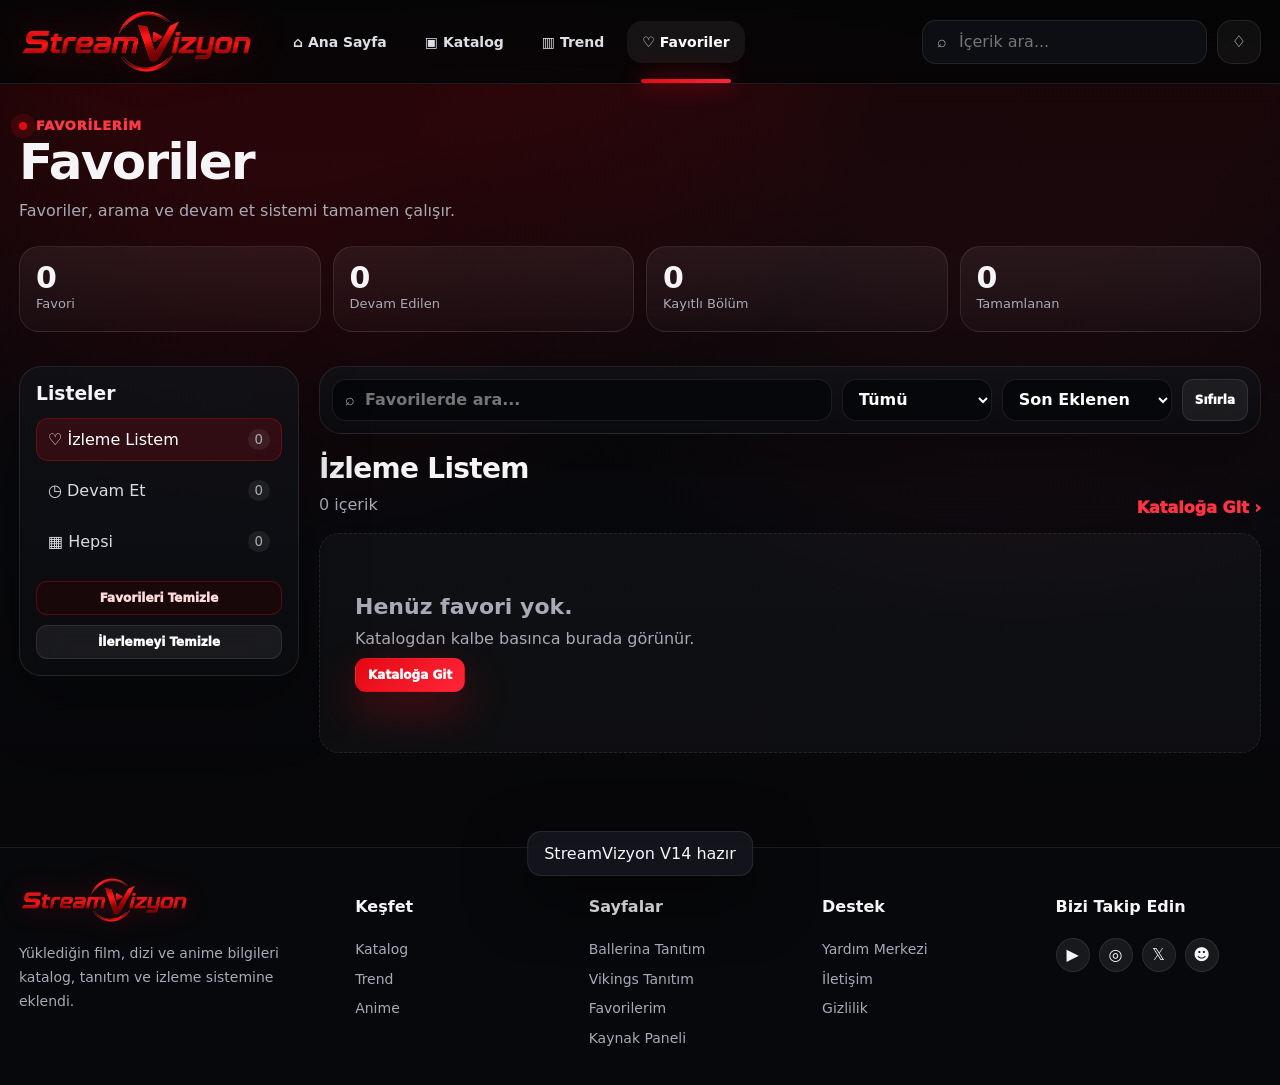
<file: favoriler.html>
<!DOCTYPE html>
<html lang="tr">
<head>
<meta charset="UTF-8" />
<meta name="viewport" content="width=device-width, initial-scale=1.0" />
<title>Favoriler - StreamVizyon</title>
<link rel="icon" href="assets/streamvizyon-icon.png" />
<link rel="stylesheet" href="css/style.css" />
<script src="js/data.js" defer></script>
<script src="js/app.js" defer></script>
</head>
<body data-page="favorites">
<header class="header">
  <div class="shell nav">
    <a href="index.html"><img class="logo" src="assets/streamvizyon-logo.png" alt="StreamVizyon"></a>
    <nav class="menu">
      <a data-page="home" href="index.html">⌂ Ana Sayfa</a>
      <a data-page="catalog" href="katalog.html">▣ Katalog</a>
      <a data-page="trend" href="trend.html">▥ Trend</a>
      <a data-page="favorites" href="favoriler.html">♡ Favoriler</a>
    </nav>
    <div class="nav-right">
      <label class="top-search">⌕ <input id="topSearch" placeholder="İçerik ara..."></label>
      <button class="icon-btn">♢</button>
    </div>
  </div>
</header>
<main id="app"></main>
<footer class="footer">
  <div class="shell footer-grid">
    <div><img class="footer-logo" src="assets/streamvizyon-logo.png" alt="StreamVizyon"><p>Yüklediğin film, dizi ve anime bilgileri katalog, tanıtım ve izleme sistemine eklendi.</p></div>
    <div><h4>Keşfet</h4><a href="katalog.html">Katalog</a><a href="trend.html">Trend</a><a href="katalog.html?genre=Anime">Anime</a></div>
    <div><h4>Sayfalar</h4><a href="detay.html?id=ballerina-2025">Ballerina Tanıtım</a><a href="detay.html?id=vikings">Vikings Tanıtım</a><a href="favoriler.html">Favorilerim</a><a href="kaynak-panel.html">Kaynak Paneli</a></div>
    <div><h4>Destek</h4><a href="#">Yardım Merkezi</a><a href="#">İletişim</a><a href="#">Gizlilik</a></div>
    <div><h4>Bizi Takip Edin</h4><div class="socials"><span>▶</span><span>◎</span><span>𝕏</span><span>☻</span></div></div>
  </div>
</footer>
<div class="toast" id="toast">Hazır</div>
</body>
</html>
</file>
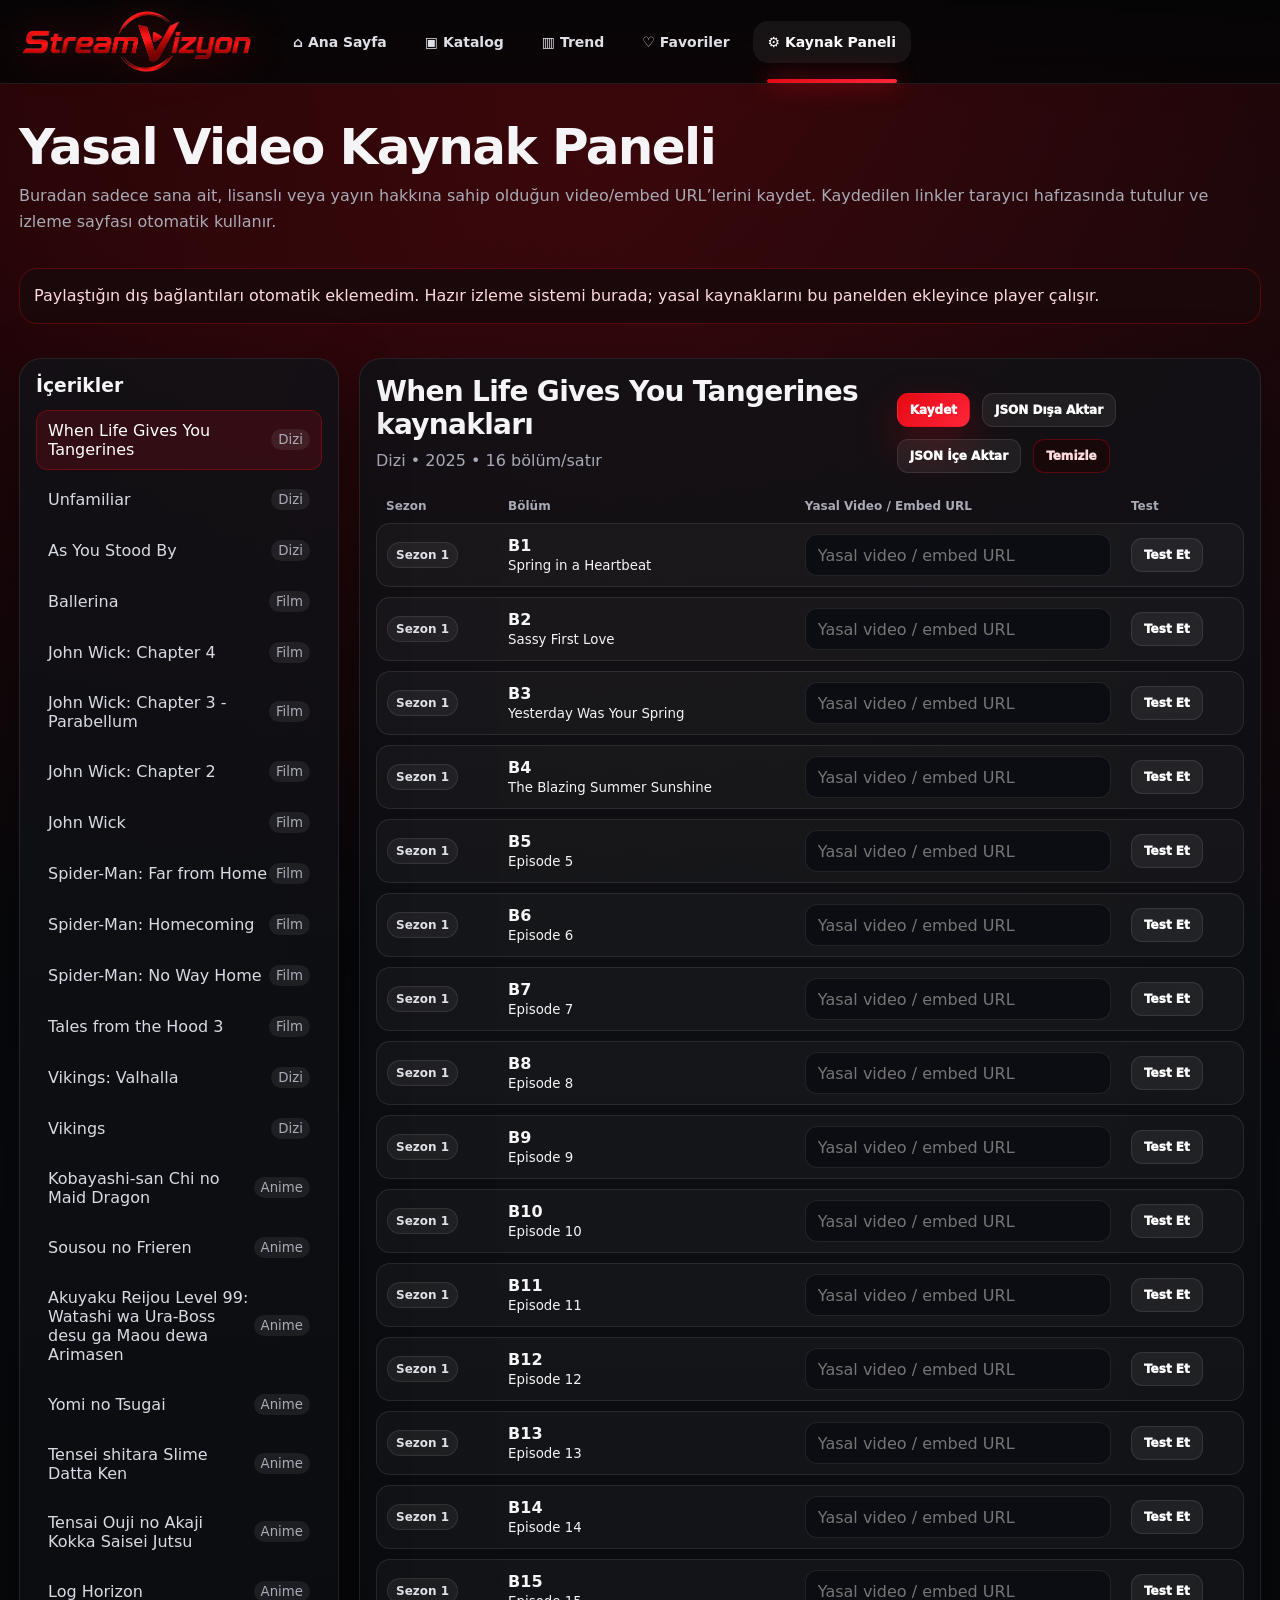
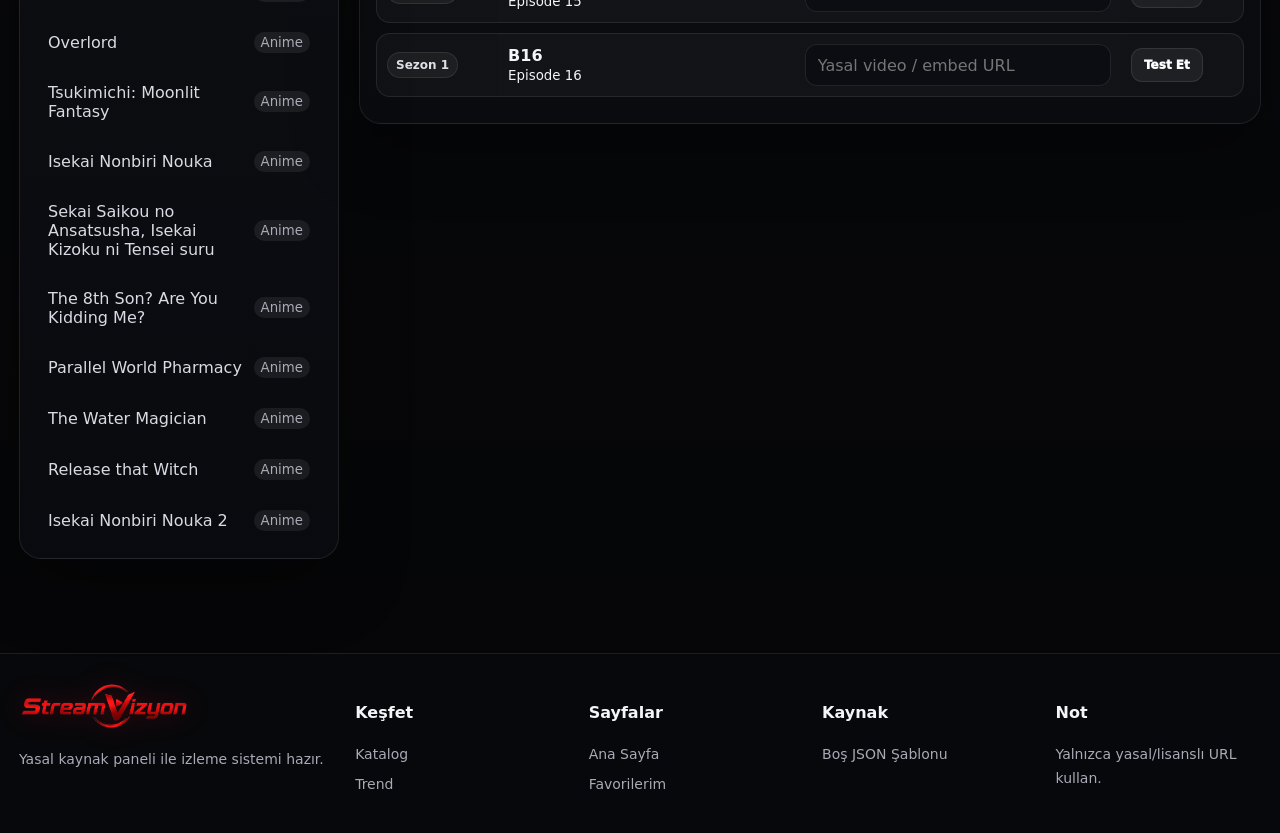
<file: kaynak-panel.html>
<!DOCTYPE html>
<html lang="tr">
<head>
<meta charset="UTF-8" />
<meta name="viewport" content="width=device-width, initial-scale=1.0" />
<title>Yasal Video Kaynak Paneli - StreamVizyon</title>
<link rel="icon" href="assets/streamvizyon-icon.png" />
<link rel="stylesheet" href="css/style.css" />
<script src="js/data.js" defer></script>
<script src="js/source-panel.js" defer></script>
</head>
<body data-page="source">
<header class="header">
  <div class="shell nav">
    <a href="index.html"><img class="logo" src="assets/streamvizyon-logo.png" alt="StreamVizyon"></a>
    <nav class="menu">
      <a data-page="home" href="index.html">⌂ Ana Sayfa</a>
      <a data-page="catalog" href="katalog.html">▣ Katalog</a>
      <a data-page="trend" href="trend.html">▥ Trend</a>
      <a data-page="favorites" href="favoriler.html">♡ Favoriler</a>
      <a class="active" href="kaynak-panel.html">⚙ Kaynak Paneli</a>
    </nav>
  </div>
</header>

<main class="shell page">
  <h1 class="page-title">Yasal Video Kaynak Paneli</h1>
  <p class="section-sub">Buradan sadece sana ait, lisanslı veya yayın hakkına sahip olduğun video/embed URL’lerini kaydet. Kaydedilen linkler tarayıcı hafızasında tutulur ve izleme sayfası otomatik kullanır.</p>

  <div class="source-note section">
    Paylaştığın dış bağlantıları otomatik eklemedim. Hazır izleme sistemi burada; yasal kaynaklarını bu panelden ekleyince player çalışır.
  </div>

  <section class="source-layout section">
    <aside class="panel side">
      <h3>İçerikler</h3>
      <div class="side-list" id="contentList"></div>
    </aside>

    <div class="panel" style="padding:16px">
      <div class="section-head">
        <div>
          <h2 class="section-title" id="panelTitle">Kaynaklar</h2>
          <p class="section-sub" id="panelSub">Bölüm kaynakları</p>
        </div>
        <div class="actions" style="margin-top:0">
          <button class="btn btn-primary btn-small" id="saveBtn">Kaydet</button>
          <button class="btn btn-ghost btn-small" id="exportBtn">JSON Dışa Aktar</button>
          <label class="btn btn-ghost btn-small local-watch">JSON İçe Aktar<input id="importFile" type="file" accept="application/json,.json"></label>
          <button class="btn btn-danger btn-small" id="clearBtn">Temizle</button>
        </div>
      </div>

      <table class="source-table">
        <thead>
          <tr><th>Sezon</th><th>Bölüm</th><th>Yasal Video / Embed URL</th><th>Test</th></tr>
        </thead>
        <tbody id="sourceRows"></tbody>
      </table>
    </div>
  </section>
</main>

<footer class="footer">
  <div class="shell footer-grid">
    <div><img class="footer-logo" src="assets/streamvizyon-logo.png" alt="StreamVizyon"><p>Yasal kaynak paneli ile izleme sistemi hazır.</p></div>
    <div><h4>Keşfet</h4><a href="katalog.html">Katalog</a><a href="trend.html">Trend</a></div>
    <div><h4>Sayfalar</h4><a href="index.html">Ana Sayfa</a><a href="favoriler.html">Favorilerim</a></div>
    <div><h4>Kaynak</h4><a href="VIDEO_SOURCES_TEMPLATE.json">Boş JSON Şablonu</a></div>
    <div><h4>Not</h4><p>Yalnızca yasal/lisanslı URL kullan.</p></div>
  </div>
</footer>
<div class="toast" id="toast">Hazır</div>
</body>
</html>
</file>
<file: css/style.css>
:root{--bg:#050506;--card:#111217;--glass:#111217dd;--text:#f5f5f7;--muted:#a8aab6;--line:#ffffff17;--red:#e50914;--red2:#ff2538;--gold:#ffd166;--green:#35e47c;--nav:84px;--shadow:0 28px 90px #00000094}
*{box-sizing:border-box}html{scroll-behavior:smooth}body{margin:0;min-height:100vh;background:radial-gradient(circle at 22% -10%,#e5091429 0 18%,transparent 42%),radial-gradient(circle at 80% 0,#ff253815 0 18%,transparent 42%),linear-gradient(180deg,#030304,#08090d 48%,#050506);color:var(--text);font-family:Inter,ui-sans-serif,system-ui,-apple-system,BlinkMacSystemFont,"Segoe UI",Arial,sans-serif}body:before{content:"";position:fixed;inset:0;z-index:-2;pointer-events:none;background:linear-gradient(90deg,transparent 0 96%,#ffffff06 96%),linear-gradient(180deg,transparent 0 96%,#ffffff05 96%);background-size:42px 42px;opacity:.18;mask-image:radial-gradient(circle at center,#000 0 55%,transparent 84%)}a{color:inherit;text-decoration:none}button,input,select{font:inherit}.shell{width:min(1500px,calc(100% - 38px));margin:auto}.header{position:sticky;top:0;z-index:100;height:var(--nav);border-bottom:1px solid var(--line);background:linear-gradient(180deg,#050506f6,#050506dd);backdrop-filter:blur(22px)}.nav{height:100%;display:flex;align-items:center;gap:24px}.logo{width:235px;filter:drop-shadow(0 0 20px #e5091450);display:block}.menu{display:flex;gap:8px;align-items:center}.menu a{position:relative;padding:13px 15px;border-radius:15px;color:#dedfe6;font-size:14px;font-weight:800;display:flex;gap:8px;align-items:center;transition:.22s}.menu a:hover{background:#ffffff0d;color:#fff}.menu a.active{background:#ffffff10;color:#fff}.menu a.active:after{content:"";position:absolute;left:14px;right:14px;bottom:-20px;height:4px;border-radius:99px;background:linear-gradient(90deg,var(--red),var(--red2));box-shadow:0 0 22px #e50914}.nav-right{margin-left:auto;display:flex;align-items:center;gap:10px}.top-search{width:285px;height:44px;border:1px solid var(--line);background:#111217d0;border-radius:14px;display:flex;align-items:center;gap:10px;padding:0 14px;color:var(--muted)}.top-search input{background:transparent;border:0;outline:0;color:#fff;width:100%}.icon-btn{width:44px;height:44px;border:1px solid var(--line);background:#ffffff0b;color:#fff;border-radius:15px;display:grid;place-items:center;cursor:pointer;transition:.2s}.icon-btn:hover{background:#ffffff16;transform:translateY(-2px)}.btn{min-height:46px;padding:0 18px;border-radius:14px;border:1px solid transparent;color:#fff;font-weight:950;display:inline-flex;gap:10px;align-items:center;justify-content:center;cursor:pointer;transition:.22s}.btn:hover{transform:translateY(-2px);filter:brightness(1.08)}.btn-primary{background:linear-gradient(135deg,var(--red),var(--red2));box-shadow:0 18px 44px #e509144c}.btn-ghost{background:#ffffff10;border-color:var(--line);backdrop-filter:blur(12px)}.btn-danger{background:#19080a;border-color:#e5091450;color:#ffdadd}.btn-small{min-height:34px;padding:0 12px;border-radius:11px;font-size:12px}.hero{min-height:620px;position:relative;overflow:hidden;border-bottom:1px solid var(--line);isolation:isolate}.hero:before{content:"";position:absolute;inset:0;z-index:-3;background:linear-gradient(90deg,#050506 0,#050506f4 34%,#05050699 66%,#050506 100%),radial-gradient(circle at 74% 36%,var(--b,#e50914) 0 15%,transparent 45%),linear-gradient(135deg,var(--a,#26090b),#050506)}.hero-art{position:absolute;right:0;top:0;width:68%;height:100%;z-index:-2;opacity:.92;background-size:cover;background-position:center;clip-path:polygon(17% 0,100% 0,100% 100%,0 100%);box-shadow:inset 0 -170px 130px #050506}.hero-art:after{content:attr(data-glyph);position:absolute;right:12%;bottom:0;color:#ffffff18;font-size:230px;font-weight:1000;letter-spacing:-18px}.hero-content{min-height:620px;display:grid;grid-template-columns:minmax(0,740px) 1fr;gap:34px;align-items:center}.eyebrow{color:#ff3947;font-weight:1000;text-transform:uppercase;letter-spacing:.8px;font-size:13px;display:flex;gap:9px;align-items:center}.eyebrow:before{content:"";width:8px;height:8px;border-radius:50%;background:var(--red);box-shadow:0 0 0 8px #e5091428}.hero-title{font-size:clamp(48px,7vw,102px);line-height:.88;margin:15px 0 18px;letter-spacing:-3px;text-transform:uppercase}.hero-desc{max-width:660px;color:#d8d9e1;line-height:1.75;font-size:17px}.pills{display:flex;gap:9px;flex-wrap:wrap;margin-top:18px}.pill{border:1px solid var(--line);background:#ffffff0e;border-radius:999px;padding:8px 11px;color:#f0f1f5;font-size:12px;font-weight:800}.actions{display:flex;gap:12px;flex-wrap:wrap;margin-top:26px}.page{padding:34px 0 54px}.section{margin-top:34px}.section-head{display:flex;align-items:flex-end;justify-content:space-between;gap:14px;margin-bottom:16px}.section-title{font-size:28px;margin:0;letter-spacing:-.7px}.section-sub{color:var(--muted);margin:7px 0 0;line-height:1.6}.red-link{color:#ff3343;font-weight:950}.layout{display:grid;grid-template-columns:230px 1fr;gap:20px;align-items:start}.panel{border:1px solid var(--line);background:linear-gradient(180deg,#111217d8,#0b0c10d8);border-radius:22px;box-shadow:0 24px 70px #00000055}.side{padding:16px;position:sticky;top:calc(var(--nav) + 18px)}.side h3{margin:0 0 14px}.side-list{display:grid;gap:8px}.side-btn,.side-item{border:1px solid transparent;background:transparent;color:#d9dbe4;padding:10px 11px;border-radius:12px;display:flex;justify-content:space-between;align-items:center;cursor:pointer;text-align:left}.side-btn:hover,.side-btn.active,.side-item:hover,.side-item.active{background:#e5091428;border-color:#e5091455;color:#fff}.side-btn small,.side-item small{color:#a9abb7;background:#ffffff12;border-radius:99px;padding:3px 7px}.card-grid{display:grid;grid-template-columns:repeat(5,minmax(0,1fr));gap:16px}.card-grid.catalog{grid-template-columns:repeat(6,minmax(0,1fr))}.card{position:relative;overflow:hidden;min-height:344px;border:1px solid var(--line);border-radius:18px;background:var(--card);box-shadow:0 17px 50px #00000062;transition:.24s;animation:cardIn .42s both}@keyframes cardIn{from{opacity:0;transform:translateY(18px) scale(.985)}to{opacity:1;transform:none}}.card:hover{transform:translateY(-7px);border-color:#e5091468;box-shadow:0 24px 80px #00000088,0 0 52px #e5091422}.poster{height:242px;position:relative;overflow:hidden;background-size:cover;background-position:center}.poster:before{content:"";position:absolute;inset:0;background:linear-gradient(180deg,transparent 0 47%,#000000dc 100%),repeating-linear-gradient(135deg,transparent 0 18px,#ffffff0a 19px 20px)}.poster:after{content:attr(data-glyph);position:absolute;right:10px;bottom:-10px;color:#ffffff1d;font-size:92px;font-weight:1000;letter-spacing:-8px}.badge{position:absolute;z-index:4;top:10px;left:10px;background:linear-gradient(135deg,var(--red),var(--red2));color:#fff;border-radius:9px;padding:6px 8px;font-size:11px;font-weight:950;box-shadow:0 10px 25px #e5091448}.fav{position:absolute;z-index:5;top:10px;right:10px;width:36px;height:36px;border-radius:12px;border:1px solid var(--line);background:#0008;color:#fff;display:grid;place-items:center;cursor:pointer}.fav.active{background:linear-gradient(135deg,var(--red),#ff6570);box-shadow:0 0 28px #e509146c}.play{position:absolute;z-index:5;left:50%;top:50%;transform:translate(-50%,-50%) scale(.82);opacity:0;width:58px;height:58px;border-radius:50%;background:linear-gradient(135deg,var(--red),var(--red2));border:1px solid #ffffff30;color:#fff;display:grid;place-items:center;font-weight:1000;transition:.22s;box-shadow:0 18px 50px #000}.card:hover .play{opacity:1;transform:translate(-50%,-50%) scale(1)}.card-body{padding:13px}.card-title{display:flex;justify-content:space-between;gap:8px;align-items:flex-start}.card-title b{text-transform:uppercase;letter-spacing:.2px;font-size:15px;line-height:1.2}.rate{color:#ff3544;font-weight:1000;white-space:nowrap;font-size:13px}.card-meta{margin-top:8px;color:#c8cad4;font-size:13px}.card-desc{color:#9fa2ae;font-size:12px;line-height:1.5;margin:8px 0 0;display:-webkit-box;-webkit-line-clamp:2;-webkit-box-orient:vertical;overflow:hidden}.wide-row{display:grid;grid-template-columns:repeat(5,minmax(0,1fr));gap:14px}.continue{min-height:148px}.continue .poster{height:100px}.continue .play{opacity:1;width:46px;height:46px;background:#0009;border-color:#ffffff4c}.progress{position:absolute;left:0;right:0;bottom:0;height:5px;background:#ffffff22}.progress span{display:block;height:100%;width:var(--p);background:linear-gradient(90deg,var(--red),var(--red2))}.page-title{font-size:50px;margin:0;letter-spacing:-1.6px}.big-search{height:66px;border:1px solid var(--line);background:#15161ed8;border-radius:999px;margin-top:22px;display:flex;align-items:center;gap:14px;padding:0 24px;color:var(--muted)}.big-search input{width:100%;background:transparent;border:0;outline:0;color:#fff;font-size:17px}.filterbar{display:flex;gap:12px;align-items:center;flex-wrap:wrap;padding:14px;margin-top:20px}.filterbar select{height:46px;border-radius:13px;background:#111217;color:#fff;border:1px solid var(--line);padding:0 12px}.empty{grid-column:1/-1;border:1px dashed var(--line);background:#ffffff08;border-radius:20px;padding:35px;text-align:center;color:var(--muted)}.rank-grid{display:grid;grid-template-columns:1.35fr repeat(4,1fr);gap:14px}.rank-num{position:absolute;z-index:7;top:12px;left:12px;width:46px;height:46px;border-radius:14px;background:linear-gradient(135deg,var(--red),var(--red2));display:grid;place-items:center;font-size:24px;font-weight:1000;box-shadow:0 12px 30px #e5091458}.top10{columns:2;column-gap:22px;margin:0;padding:0;list-style:none}.top10 li{break-inside:avoid;display:flex;justify-content:space-between;gap:8px;padding:9px 0;border-bottom:1px solid #ffffff0b}.top10 em{color:#ff3544;font-style:normal;font-weight:1000}.detail-hero{position:relative;min-height:570px;overflow:hidden;border-bottom:1px solid var(--line);isolation:isolate}.detail-hero:before{content:"";position:absolute;inset:0;z-index:-3;background:linear-gradient(90deg,#050506 0,#050506f5 40%,#05050695 70%,#050506),radial-gradient(circle at 78% 34%,#e50914 0 17%,transparent 47%),linear-gradient(135deg,#1d0809,#050506)}.detail-bg{position:absolute;right:0;top:0;width:65%;height:100%;z-index:-2;background-size:cover;background-position:center;clip-path:polygon(18% 0,100% 0,100% 100%,0 100%);opacity:.9;box-shadow:inset 0 -170px 150px #050506}.detail-content{min-height:570px;display:grid;grid-template-columns:minmax(0,760px) 350px;gap:34px;align-items:center}.breadcrumb{color:var(--muted);display:flex;gap:8px;flex-wrap:wrap;margin-bottom:18px;font-size:14px}.breadcrumb a{color:#fff}.detail-title{font-size:clamp(46px,6vw,92px);line-height:.9;margin:12px 0 16px;letter-spacing:-2.8px;text-transform:uppercase}.detail-desc{max-width:680px;color:#d9dae2;line-height:1.75;font-size:17px}.detail-poster{min-height:425px;border:1px solid var(--line);border-radius:30px;background-size:cover;background-position:center;box-shadow:var(--shadow),0 0 65px #e5091428;position:relative;overflow:hidden}.detail-poster:before{content:"";position:absolute;inset:0;background:linear-gradient(180deg,transparent 0 54%,#000d),repeating-linear-gradient(135deg,transparent 0 20px,#ffffff0a 21px 22px)}.detail-poster:after{content:attr(data-glyph);position:absolute;right:15px;bottom:-14px;color:#ffffff20;font-size:150px;font-weight:1000;letter-spacing:-12px}.detail-grid{display:grid;grid-template-columns:1fr 360px;gap:20px;align-items:start}.info-grid{display:grid;grid-template-columns:repeat(2,1fr);gap:12px}.info{border:1px solid var(--line);background:#ffffff09;border-radius:16px;padding:13px}.info small{display:block;color:var(--muted);margin-bottom:5px}.episode-list{display:grid;gap:10px}.episode{display:grid;grid-template-columns:92px 1fr auto;align-items:center;gap:12px;border:1px solid var(--line);background:#ffffff08;padding:10px;border-radius:16px;transition:.2s}.episode:hover,.episode.active{background:#e509141d;border-color:#e5091465;transform:translateY(-2px)}.ep-thumb{height:58px;border-radius:12px;background-size:cover;background-position:center;position:relative}.ep-thumb:after{content:"▶";position:absolute;inset:0;display:grid;place-items:center;background:#0007}.episode small{color:var(--muted)}.watch-page{padding:24px 0 50px}.watch-layout{display:grid;grid-template-columns:1fr 365px;gap:20px;align-items:start}.watch-layout.theater{grid-template-columns:1fr}.watch-layout.theater .watch-side{display:none}.watch-player{overflow:hidden}.watch-video,.watch-frame{display:block;width:100%;aspect-ratio:16/9;background:#000;border:0;max-height:72vh}.source-warning{display:none;padding:26px;border-bottom:1px solid var(--line);background:#18080a;color:#ffdadd;line-height:1.7}.watch-controls{display:flex;gap:10px;flex-wrap:wrap;padding:14px;border-top:1px solid var(--line);background:#0b0c10}.watch-controls select{height:38px;border:1px solid var(--line);background:#111217;color:#fff;border-radius:12px;padding:0 10px}.watch-info{padding:16px}.watch-info h1{margin:0;font-size:31px;letter-spacing:-.8px}.watch-info p{color:var(--muted);line-height:1.6}.line-progress{height:7px;background:#ffffff18;border-radius:999px;overflow:hidden;margin-top:12px}.line-progress span{display:block;height:100%;width:0%;background:linear-gradient(90deg,var(--red),var(--red2))}.watch-side{padding:16px;position:sticky;top:calc(var(--nav) + 18px)}.local-watch{position:relative;overflow:hidden}.local-watch input{position:absolute;inset:0;opacity:0;cursor:pointer}.footer{margin-top:40px;border-top:1px solid var(--line);background:#08090dcc;padding:28px 0}.footer-grid{display:grid;grid-template-columns:1.5fr repeat(4,1fr);gap:28px}.footer-logo{width:170px;filter:drop-shadow(0 0 12px #e509144a)}.footer p,.footer a{color:var(--muted);line-height:1.7;font-size:14px}.footer a{display:block;margin:6px 0}.socials{display:flex;gap:9px}.socials span{width:34px;height:34px;border:1px solid var(--line);background:#ffffff12;border-radius:50%;display:grid;place-items:center}.toast{position:fixed;left:50%;bottom:24px;z-index:500;transform:translateX(-50%) translateY(24px);opacity:0;border:1px solid var(--line);background:#15161df0;padding:12px 16px;border-radius:14px;box-shadow:0 20px 60px #0008;transition:.25s}.toast.show{opacity:1;transform:translateX(-50%) translateY(0)}
@media(max-width:1200px){.card-grid,.card-grid.catalog{grid-template-columns:repeat(4,1fr)}.rank-grid{grid-template-columns:repeat(3,1fr)}.top-search{display:none}}@media(max-width:900px){:root{--nav:auto}.header{height:auto;position:relative}.nav{padding:14px 0;flex-direction:column;align-items:flex-start}.menu{width:100%;overflow:auto}.nav-right{margin-left:0}.layout,.detail-grid,.watch-layout,.detail-content{grid-template-columns:1fr}.side,.watch-side{position:relative;top:auto}.detail-poster{display:none}.card-grid,.card-grid.catalog,.wide-row{grid-template-columns:repeat(3,1fr)}.footer-grid{grid-template-columns:1fr 1fr}}@media(max-width:650px){.shell{width:calc(100% - 24px)}.logo{width:190px}.hero-title{font-size:52px}.card-grid,.card-grid.catalog,.wide-row,.rank-grid{grid-template-columns:repeat(2,1fr)}.poster{height:220px}.footer-grid{grid-template-columns:1fr}.episode{grid-template-columns:74px 1fr}.episode .rate{grid-column:2}.info-grid{grid-template-columns:1fr}}@media(max-width:430px){.card-grid,.card-grid.catalog,.wide-row,.rank-grid{grid-template-columns:1fr}}


/* === V5 YASAL KAYNAK PANELİ === */
.source-layout{
  display:grid;
  grid-template-columns:320px minmax(0,1fr);
  gap:20px;
  align-items:start;
}
.source-table{
  width:100%;
  border-collapse:separate;
  border-spacing:0 10px;
}
.source-table th{
  text-align:left;
  color:var(--muted);
  font-size:12px;
  padding:0 10px;
}
.source-table td{
  background:#ffffff08;
  border-top:1px solid var(--line);
  border-bottom:1px solid var(--line);
  padding:10px;
}
.source-table td:first-child{
  border-left:1px solid var(--line);
  border-radius:14px 0 0 14px;
}
.source-table td:last-child{
  border-right:1px solid var(--line);
  border-radius:0 14px 14px 0;
}
.source-input{
  width:100%;
  min-height:42px;
  border-radius:12px;
  border:1px solid var(--line);
  background:#0c0d12;
  color:#fff;
  padding:0 12px;
  outline:none;
}
.source-input:focus{
  border-color:#e5091468;
  box-shadow:0 0 0 4px #e5091422;
}
.source-note{
  border:1px solid #e5091450;
  background:#1a080a;
  color:#ffdadd;
  border-radius:18px;
  padding:14px;
  line-height:1.6;
}
.source-badge{
  display:inline-flex;
  align-items:center;
  border:1px solid var(--line);
  border-radius:999px;
  padding:5px 8px;
  color:#dfe1e8;
  background:#ffffff0d;
  font-size:12px;
  font-weight:800;
}
@media(max-width:900px){
  .source-layout{grid-template-columns:1fr}
  .source-table{display:block;overflow:auto}
}


/* === V7 TÜM KAYNAKLAR GÖRÜNÜR BUTONLAR === */
.source-buttons{
  display:flex;
  flex-wrap:wrap;
  gap:10px;
  padding:14px;
  background:#090a0e;
  border-top:1px solid var(--line);
}
.source-button{
  min-height:38px;
  border-radius:12px;
  border:1px solid var(--line);
  background:#ffffff0e;
  color:#fff;
  padding:0 12px;
  font-weight:850;
  cursor:pointer;
}
.source-button:hover{
  border-color:#e5091468;
  background:#e5091423;
}
.source-button.active{
  background:linear-gradient(135deg,var(--red),var(--red2));
  border-color:#ffffff30;
  box-shadow:0 12px 30px #e509143a;
}
.source-mini-note{
  color:var(--muted);
  font-size:12px;
  line-height:38px;
}


/* === V13 FAVORILER GUNCEL === */
.fav-page .layout{align-items:start}
.fav-stats{
  display:grid;
  grid-template-columns:repeat(4,minmax(0,1fr));
  gap:12px;
  margin-top:22px;
}
.fav-stat{
  min-height:86px;
  border:1px solid var(--line);
  border-radius:20px;
  background:linear-gradient(180deg,#ffffff10,#ffffff06);
  padding:16px;
  box-shadow:var(--shadow2);
}
.fav-stat b{
  display:block;
  font-size:30px;
  line-height:1;
}
.fav-stat span{
  color:var(--muted);
  font-size:13px;
}
.fav-layout{
  grid-template-columns:280px 1fr;
}
.fav-side{
  position:sticky;
  top:92px;
}
.fav-side-actions{
  display:flex;
  flex-direction:column;
  gap:10px;
  margin-top:18px;
}
.fav-main{
  min-width:0;
}
.fav-toolbar{
  display:grid;
  grid-template-columns:1fr 150px 170px auto;
  gap:10px;
  padding:12px;
  margin-bottom:18px;
}
.fav-search{
  display:flex;
  align-items:center;
  gap:8px;
  border:1px solid var(--line);
  background:#06070b;
  border-radius:14px;
  padding:0 12px;
  min-height:42px;
  color:var(--muted);
}
.fav-search input{
  flex:1;
  min-width:0;
  background:transparent;
  border:0;
  outline:0;
  color:#fff;
  font-weight:700;
}
.fav-toolbar select{
  min-height:42px;
  border-radius:14px;
  border:1px solid var(--line);
  background:#06070b;
  color:#fff;
  padding:0 12px;
  font-weight:800;
}
.fav-panel-head{
  margin-top:4px;
}
.fav-progress-list{
  display:grid;
  gap:12px;
}
.fav-progress-card{
  display:grid;
  grid-template-columns:92px 1fr auto;
  gap:14px;
  align-items:center;
  color:#fff;
  text-decoration:none;
  border:1px solid var(--line);
  border-radius:18px;
  background:linear-gradient(180deg,#ffffff10,#ffffff06);
  padding:10px;
  animation:cardIn .35s both;
}
.fav-progress-card:hover{
  border-color:#e5091468;
  transform:translateY(-2px);
}
.fav-progress-poster{
  height:58px;
  border-radius:13px;
  background-size:cover;
  background-position:center;
  position:relative;
  overflow:hidden;
}
.fav-progress-poster::after{
  content:attr(data-glyph);
  position:absolute;
  inset:auto 8px 6px auto;
  font-weight:950;
  opacity:.65;
}
.fav-progress-info b{
  display:block;
  font-size:15px;
}
.fav-progress-info small{
  color:var(--muted);
  display:block;
  margin:5px 0 8px;
}
.fav-progress-rate{
  font-weight:950;
  color:#fff;
  background:#e5091425;
  border:1px solid #e5091455;
  border-radius:999px;
  padding:8px 10px;
}
.fav-empty{
  min-height:220px;
  display:flex;
  flex-direction:column;
  align-items:flex-start;
  justify-content:center;
  gap:10px;
}
.fav-empty b{
  font-size:22px;
}
.fav-empty span{
  color:var(--muted);
}
.fav-block{
  margin-bottom:26px;
}
.fav-block-title{
  display:flex;
  align-items:end;
  justify-content:space-between;
  gap:12px;
  margin:10px 0 12px;
}
.fav-block-title h2{
  margin:0;
}
.fav-block-title small{
  color:var(--muted);
}
@media(max-width:900px){
  .fav-stats{grid-template-columns:repeat(2,minmax(0,1fr))}
  .fav-layout{grid-template-columns:1fr}
  .fav-side{position:static}
  .fav-toolbar{grid-template-columns:1fr}
}
@media(max-width:520px){
  .fav-stats{grid-template-columns:1fr}
  .fav-progress-card{grid-template-columns:70px 1fr}
  .fav-progress-rate{grid-column:2}
}


/* === V14 TAM CALISAN SISTEM === */
.top-search{
  position:relative;
}
.search-suggest{
  position:absolute;
  top:calc(100% + 10px);
  right:0;
  width:min(420px,88vw);
  background:#090a0f;
  border:1px solid var(--line);
  border-radius:18px;
  box-shadow:var(--shadow);
  padding:8px;
  display:none;
  z-index:80;
}
.search-suggest.show{display:block}
.search-suggest a,
.search-suggest button{
  display:flex;
  flex-direction:column;
  gap:3px;
  width:100%;
  text-align:left;
  color:#fff;
  text-decoration:none;
  background:transparent;
  border:0;
  border-radius:12px;
  padding:10px;
  cursor:pointer;
}
.search-suggest a:hover,
.search-suggest button:hover{
  background:#ffffff12;
}
.search-suggest small{
  color:var(--muted);
}
.continue-list{
  display:grid;
  gap:12px;
}
.home-continue{
  display:grid;
  grid-template-columns:repeat(2,minmax(0,1fr));
  gap:12px;
}
.continue-card{
  display:grid;
  grid-template-columns:92px 1fr auto;
  gap:14px;
  align-items:center;
  color:#fff;
  text-decoration:none;
  border:1px solid var(--line);
  border-radius:18px;
  background:linear-gradient(180deg,#ffffff10,#ffffff06);
  padding:10px;
  animation:cardIn .35s both;
}
.continue-card:hover{
  border-color:#e5091468;
  transform:translateY(-2px);
}
.continue-poster{
  height:58px;
  border-radius:13px;
  background-size:cover;
  background-position:center;
  position:relative;
  overflow:hidden;
}
.continue-poster::after{
  content:attr(data-glyph);
  position:absolute;
  inset:auto 8px 6px auto;
  font-weight:950;
  opacity:.65;
}
.continue-info b{
  display:block;
  font-size:15px;
}
.continue-info small{
  color:var(--muted);
  display:block;
  margin:5px 0 8px;
}
.continue-rate{
  font-weight:950;
  color:#fff;
  background:#e5091425;
  border:1px solid #e5091455;
  border-radius:999px;
  padding:8px 10px;
}
.fav-page .layout{align-items:start}
.fav-stats{
  display:grid;
  grid-template-columns:repeat(4,minmax(0,1fr));
  gap:12px;
  margin-top:22px;
}
.fav-stat{
  min-height:86px;
  border:1px solid var(--line);
  border-radius:20px;
  background:linear-gradient(180deg,#ffffff10,#ffffff06);
  padding:16px;
  box-shadow:var(--shadow2);
}
.fav-stat b{
  display:block;
  font-size:30px;
  line-height:1;
}
.fav-stat span{
  color:var(--muted);
  font-size:13px;
}
.fav-layout{grid-template-columns:280px 1fr}
.fav-side{position:sticky;top:92px}
.fav-side-actions{
  display:flex;
  flex-direction:column;
  gap:10px;
  margin-top:18px;
}
.fav-main{min-width:0}
.fav-toolbar{
  display:grid;
  grid-template-columns:1fr 150px 170px auto;
  gap:10px;
  padding:12px;
  margin-bottom:18px;
}
.fav-search{
  display:flex;
  align-items:center;
  gap:8px;
  border:1px solid var(--line);
  background:#06070b;
  border-radius:14px;
  padding:0 12px;
  min-height:42px;
  color:var(--muted);
}
.fav-search input{
  flex:1;
  min-width:0;
  background:transparent;
  border:0;
  outline:0;
  color:#fff;
  font-weight:700;
}
.fav-toolbar select{
  min-height:42px;
  border-radius:14px;
  border:1px solid var(--line);
  background:#06070b;
  color:#fff;
  padding:0 12px;
  font-weight:800;
}
.fav-panel-head{margin-top:4px}
.fav-empty{
  min-height:220px;
  display:flex;
  flex-direction:column;
  align-items:flex-start;
  justify-content:center;
  gap:10px;
}
.fav-empty b{font-size:22px}
.fav-empty span{color:var(--muted)}
.fav-block{margin-bottom:26px}
.fav-block-title{
  display:flex;
  align-items:end;
  justify-content:space-between;
  gap:12px;
  margin:10px 0 12px;
}
.fav-block-title h2{margin:0}
.fav-block-title small{color:var(--muted)}
@media(max-width:1050px){
  .home-continue{grid-template-columns:1fr}
}
@media(max-width:900px){
  .fav-stats{grid-template-columns:repeat(2,minmax(0,1fr))}
  .fav-layout{grid-template-columns:1fr}
  .fav-side{position:static}
  .fav-toolbar{grid-template-columns:1fr}
}
@media(max-width:520px){
  .fav-stats{grid-template-columns:1fr}
  .continue-card{grid-template-columns:70px 1fr}
  .continue-rate{grid-column:2}
}
</file>
